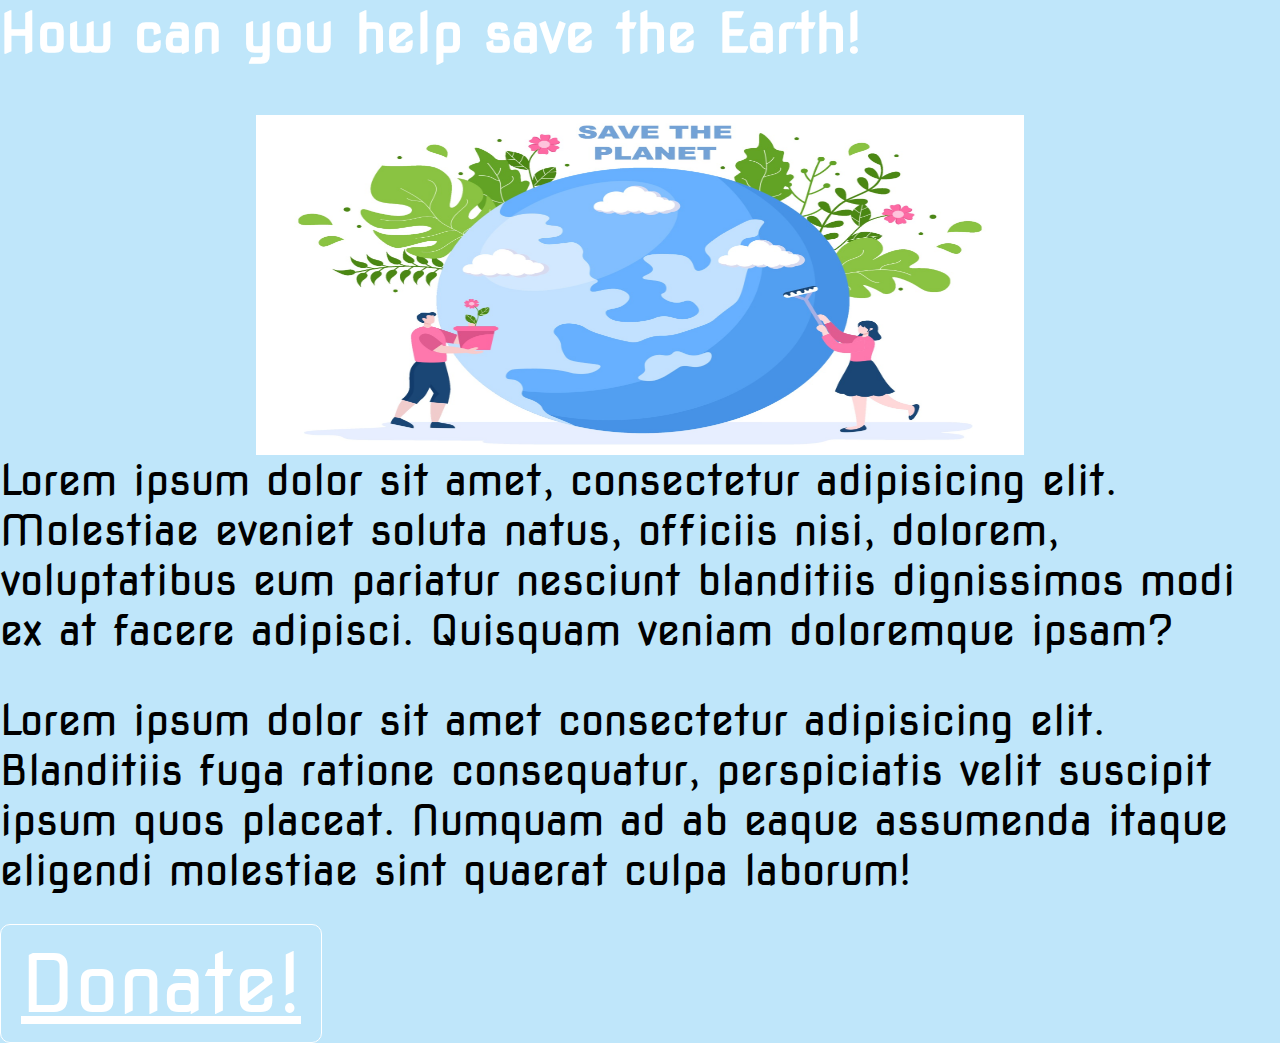
<file: educational.html>
<!DOCTYPE html>
<html lang="en">
<head>
  <meta charset="UTF-8">
  <meta http-equiv="X-UA-Compatible" content="IE=edge">
  <meta name="viewport" content="width=device-width, initial-scale=1.0">
  <link rel="stylesheet" href="style2.css">
  <title>Donate and Learn</title>
</head>
<body>
  <header id="showcase">
    <h1>How can you help save the Earth! </h1>
     
  </header>

   <img src="showcase.jpg" alt = "showcase" width="490" height="340" class="center">
    
  <section id="section-a">
    <p>Lorem ipsum dolor sit amet, consectetur adipisicing elit. Molestiae eveniet soluta natus, officiis nisi, dolorem, voluptatibus eum pariatur nesciunt blanditiis dignissimos modi ex at facere adipisci. Quisquam veniam doloremque ipsam?</p>
    
    <p>Lorem ipsum dolor sit amet consectetur adipisicing elit. Blanditiis fuga ratione consequatur, perspiciatis velit suscipit ipsum quos placeat. Numquam ad ab eaque assumenda itaque eligendi molestiae sint quaerat culpa laborum!</p>
  </section>
  <section id="section-b">
    </form>
            <a href="https://learn.eartheasy.com/articles/where-to-donate-10-high-impact-environmental-charities-with-integrity/" class="button">Donate!</a>
            
           
  </section>
  
  
</body>
</html>
</file>
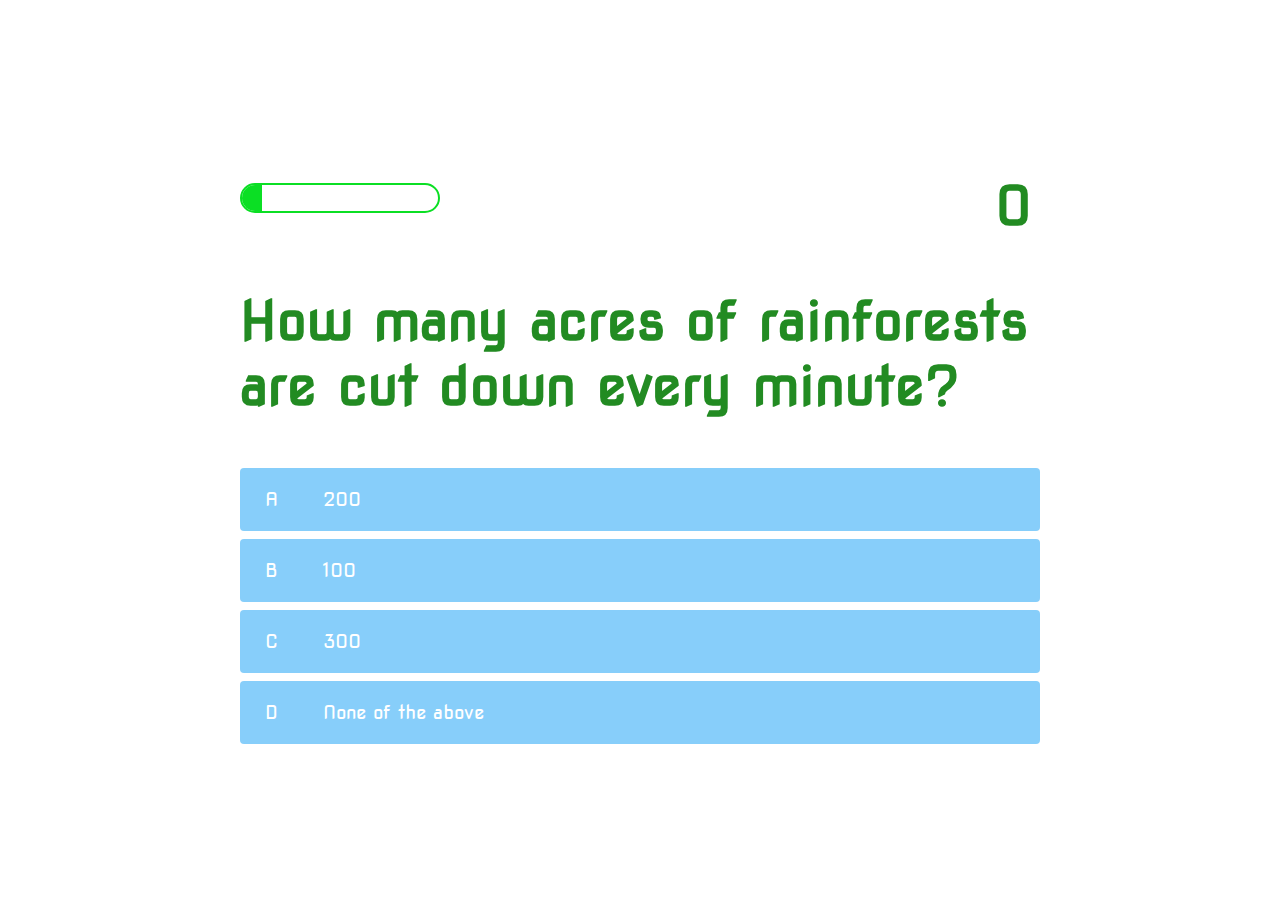
<file: game.html>
<!DOCTYPE html>
<html lang="en">
<head>
    <meta charset="UTF-8">
    <meta name="viewport" content="width=device-width, initial-scale=1.0">
    <title>Quiz Page</title>
    <link rel="stylesheet" href="style.css">
    <link rel="stylesheet" href="game.css">
</head>
<body>
    <div class="container">
        <div id="game" class="justify-center flex-column">
            <div id="hud">
                <div class="hud-item">
                    <p id="progressText" class="hud-prefix">
                        Question
                    </p>
                    <div id="progressBar">
                        <div id="progressBarFull"></div>
                    </div>
                </div>
                <div class="hud-item">
                    <p class="hud-prefix">
                        Score
                    </p>
                    <h1 class="hud-main-text" id="score">
                        0
                    </h1>
                </div>
            </div>
            <h1 id="question">What is the answer to this question</h1>
            <div class="choice-container">
                <p class="choice-prefix">A</p>
                <p class="choice-text" data-number="1">Choice</p>
            </div>
            <div class="choice-container">
                <p class="choice-prefix">B</p>
                <p class="choice-text" data-number="2">Choice 2</p>
            </div>
            <div class="choice-container">
                <p class="choice-prefix">C</p>
                <p class="choice-text" data-number="3">Choice 3</p>
            </div>
            <div class="choice-container">
                <p class="choice-prefix">D</p>
                <p class="choice-text" data-number="4">Choice 4</p>
            </div>
        </div>
    </div>
    <script src="game.js"></script>
</body>
</html>
</file>
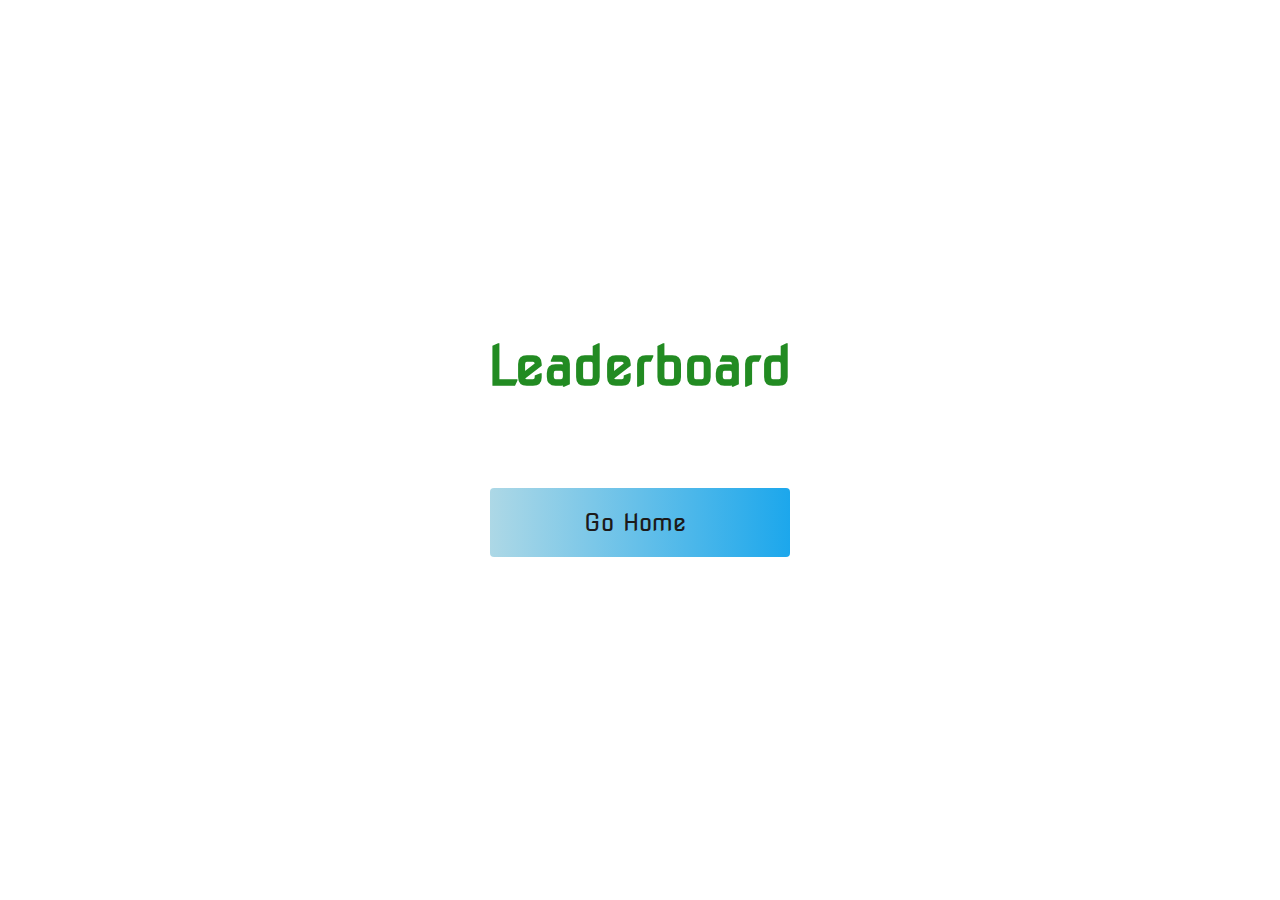
<file: highscores.html>
<!DOCTYPE html>
<html lang="en">
<head>
    <meta charset="UTF-8">
    <meta name="viewport" content="width=device-width, initial-scale=1.0">
    <title>High Scores</title>
    <link rel="stylesheet" href="style.css">
    <link rel="stylesheet" href="highscores.css">
    <link rel="stylesheet" href="https://use.fontawesome.com/releases/v5.13.1/css/all.css" integrity="sha384-xxzQGERXS00kBmZW/6qxqJPyxW3UR0BPsL4c8ILaIWXva5kFi7TxkIIaMiKtqV1Q" crossorigin="anonymous">
</head>
<body>
    <div class="container">
        <div id="highScores" class="flex-center flex-column">
            <h1 id="finalScore">Leaderboard</h1>
            <ul id="highScoresList"></ul>
            <a href="/" class="btn">Go Home<i class="fas fa-home"></i></a>
        </div>
    </div>
    <script src="highscores.js"></script>
</body>
</html>
</file>
<file: style2.css>
@import url('https://fonts.googleapis.com/css2?family=Nova+Square&display=swap');

:root {
  background-color: rgb(	191, 230, 250)
}

* {
  box-sizing: border-box;
  margin: 0;
  padding: 0;
  font-size: 62.5%;
  font-family: 'Nova Square', cursive;
}


h1 {
  font-size: 5.4rem;
  color: white; 
  margin-bottom: 5rem;
}

p {
  font-size: 4.2rem;
  margin-bottom: 4rem; 
}

.center {
  display: block;
  margin-left: auto;
  margin-right: auto;
  width: 60%;
}

.button{
 font-size:80px;
  text0decoration:none;
  color: white;
  border:white 1px solid;
  padding:10px 20px;
  border-radius: 10px;
  text-align: center;
  marign-top: 20px;
  align-items: center;
  
}
</file>
<file: style.css>
@import url('https://fonts.googleapis.com/css2?family=Nova+Square&display=swap');

:root {
  background-color: rgb(white)
}

* {
  box-sizing: border-box;
  margin: 0;
  padding: 0;
  font-size: 62.5%;
  font-family: 'Nova Square', cursive;
}
h1 {
  font-size: 5.4rem;
  color: forestgreen; 
  margin-bottom: 5rem;
}

h2 {
  font-size: 4.2rem;
  margin-bottom: 4rem; 
}

.container {
  width: 100vw;
  height: 100vh;
  display: flex;
  justify-content: center;
  align-items: center;
  max-width: 80rem;
  margin: 0 auto;
  padding: 2rem;
}

.flex-column{
  display: flex;
  flex-direction: column;
}

.flex-center{
  justify-content: center;
  align-items: center;
}

.justify-center {
  justify-content: center;
}

.text-center{
  text-align: center;
}
.hidden{
  display: none;
}

.btn {
  font-size: 2.4rem;
  padding: 2rem 0;
  width: 30rem;
  text-align: center;
  margin-bottom: 1rem;
  text-decoration: none;
  color: rgb(28,26,26);
  background: linear-gradient(90deg, rgb(173,216,230) 0%, rgb(28, 167, 236) 100%);
  border-radius: 4px;
}
.btn:hover{
  cursor: pointer;
  box-shadow: 0 0.4rem 0 rgba(0,114,244,0.6);
  transition: transform 150ms;
  transform: scale(1.03);
}
.btn[disabled]:hover{
  cursor: not-allowed;
  box-shadow: none;
  transform: none;
}
#highscore-btn{
  background: linear-gradient(90deg, rgb(255, 245, 147) 0%, rgb(240,221,6) 100%);
}
#highscore-btn:hover {
  box-shadow: 0 0.4rem 0 rgba(255,255,0,0.5) 
}
.fa-crown {
  font-size: 2.5rem;
  margin-left: 1rem;
}

/* End page CSS*/
.end-form-container {
  width: 100%;
  display: flex;
  flex-direction: colum;
  algin-items: center;
  max-width: 30rem;
}

input {
  margin-button: 1rem;
  width: 20rem;
  padding: 1.5rem;
  font-size: 1.8rem;
  border: none;
  box-shadow: 0 0.1 1.4rem 0 rgba(86,185,235,0.5);
};

input: placeholder{
  color: #fff;
}

#username{
  margin-bottom: 3rem;
  width: 100%;
  outline: none;
}

#end-text{
  font-size: 2.4rem;
  color: #fff;
  text-algin: center;
}

#saveScoreBtn{
  border: none;
}

.fa-home{
  margin-left: 1rem;
  font-size: 2rem;
  color: rgb(28,26,26)
  
}

#showcase .button{
  font-size: 25px;
  text-decoration:none;
  color: white;
  border: white 1px solid;
  padding: 10px 20 px;
  border-radius: 10px;
  margin-top:20px;
}
</file>
<file: game.css>
body {
    color: #fff;
}

.choice-container {
    display: flex;
    margin-bottom: 0.8rem;
    width: 100%;
    border-radius: 4px;
    background: rgb(135,206,250);
    font-size: 3rem;
    min-width: 80rem;
}

.choice-container:hover {
    cursor: pointer;
    box-shadow: 0 0.4rem 1.4rem 0 rgba(6, 103, 247, 0.5);
    transform: scale(1.02);
    transform: transform 100ms;
}

.choice-prefix {
    padding: 2rem 2.5rem;
    color: white;
}

.choice-text {
    padding: 2rem;
    width: 100%;
}

.correct {
    background: linear-gradient(32deg, rgba(11, 223, 36) 0%, rgb(41, 232, 111) 100%);
}

.incorrect {
    background: linear-gradient(32deg, rgba(230, 29, 29, 1) 0%, rgb(224, 11, 11, 1) 100%);
}

/* Heads up Display */
#hud {
    display: flex;
    justify-content: space-between;
}

.hud-prefix {
    text-align: center;
    font-size: 2rem;
}

.hud-main-text {
    text-align: center;
}

#progressBar {
    width: 20rem;
    height: 3rem;
    border: 0.2rem solid rgb(11,223,36);
    margin-top: 1rem;
    border-radius: 50px;
    overflow: hidden;
}

#progressBarFull {
    height: 100%;
    background: rgb(11,223,36);
    width: 0%;
}

@media screen and (max-width: 768px) {
    .choice-container {
        min-width: 40rem;
    }
}
</file>
<file: highscores.css>
body {
    color: black;
}

#highScoresList {
    list-style: none;
    margin-bottom: 4rem;
}

.high-score {
    font-size: 2.8rem;
    margin-bottom: 0.5rem;
}
</file>
